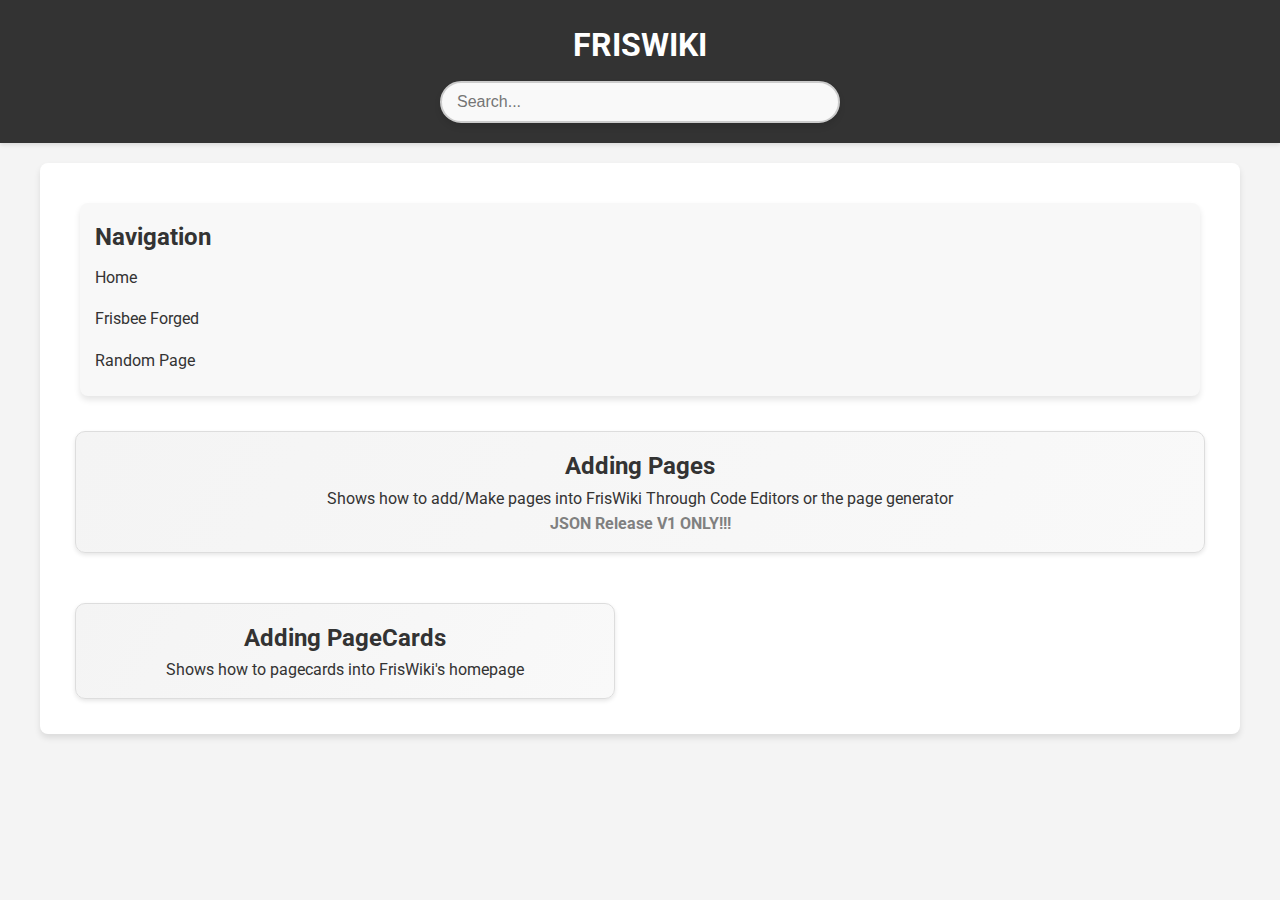
<file: index.html>
<!DOCTYPE html>
<html lang="en">
<head>
  <meta charset="UTF-8">
  <meta name="viewport" content="width=device-width, initial-scale=1.0">
  <title>Friswiki</title>
  <link rel="stylesheet" href="styles/style.css">
  <link rel="stylesheet" href="styles/light.css">
  <link rel="stylesheet" href="styles/dark.css">
  <link rel="stylesheet" href="styles/retro.css">
  <link href="https://fonts.googleapis.com/css2?family=Roboto:wght@400;700&display=swap" rel="stylesheet">
</head>
<body>
  
  <header>
    <h1>FRISWIKI</h1>
    <input type="text" id="search-bar" placeholder="Search..." />
    <ul id="search-results"></ul>
  </header>
  <main>
    <aside id="navigation">
      <h2>Navigation</h2>
      <ul>
        <li><a href="#">Home</a></li>
        <li><a href="https://github.com/Frisbee-Forged">Frisbee Forged</a></li>
        <li><a onclick="loadRandomPage()" href="#">Random Page</a></li>
      </ul>
    </aside>

    <div class="card-container">
      <aside onclick="openPage('template.html?page=data/pages/pagestutorial.json')" class="pagecard wide">
        <h2>Adding Pages</h2>
        <p>Shows how to add/Make pages into FrisWiki Through Code Editors or the page generator</p>
        <h4 style="color: grey;">JSON Release V1 ONLY!!!</h4>
      </aside>
      <aside onclick="openPage('template.html?page=data/pages/pagecardtutorial.json')" class="pagecard short">
        <h2>Adding PageCards</h2>
        <p>Shows how to pagecards into FrisWiki's homepage </p>
      </aside>
    </div>
  </main>         

<!--  <script src="https://cdn.jsdelivr.net/npm/marked@4.0.10/lib/marked.min.js"></script> -->
  <script src="scripts/search.js"></script>
  <script src="scripts/app.js"></script>
</body>
</html>
</file>
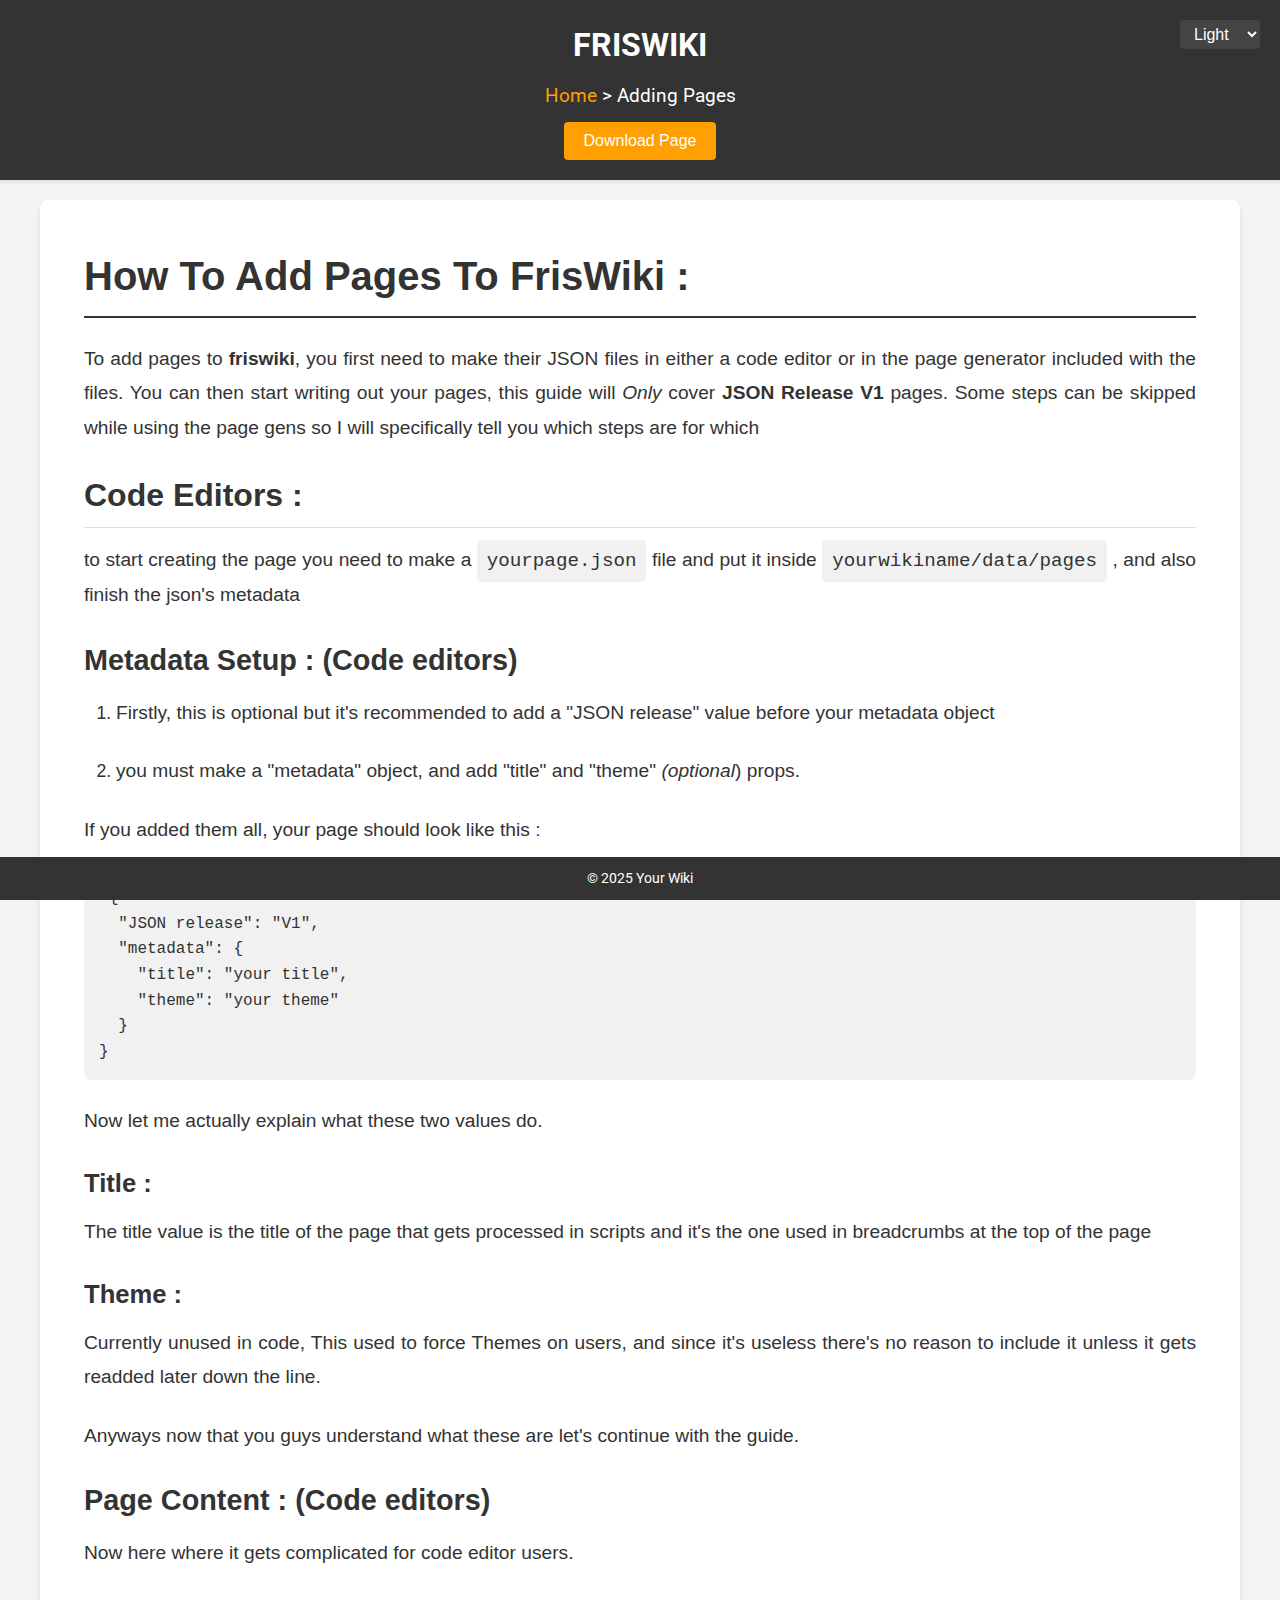
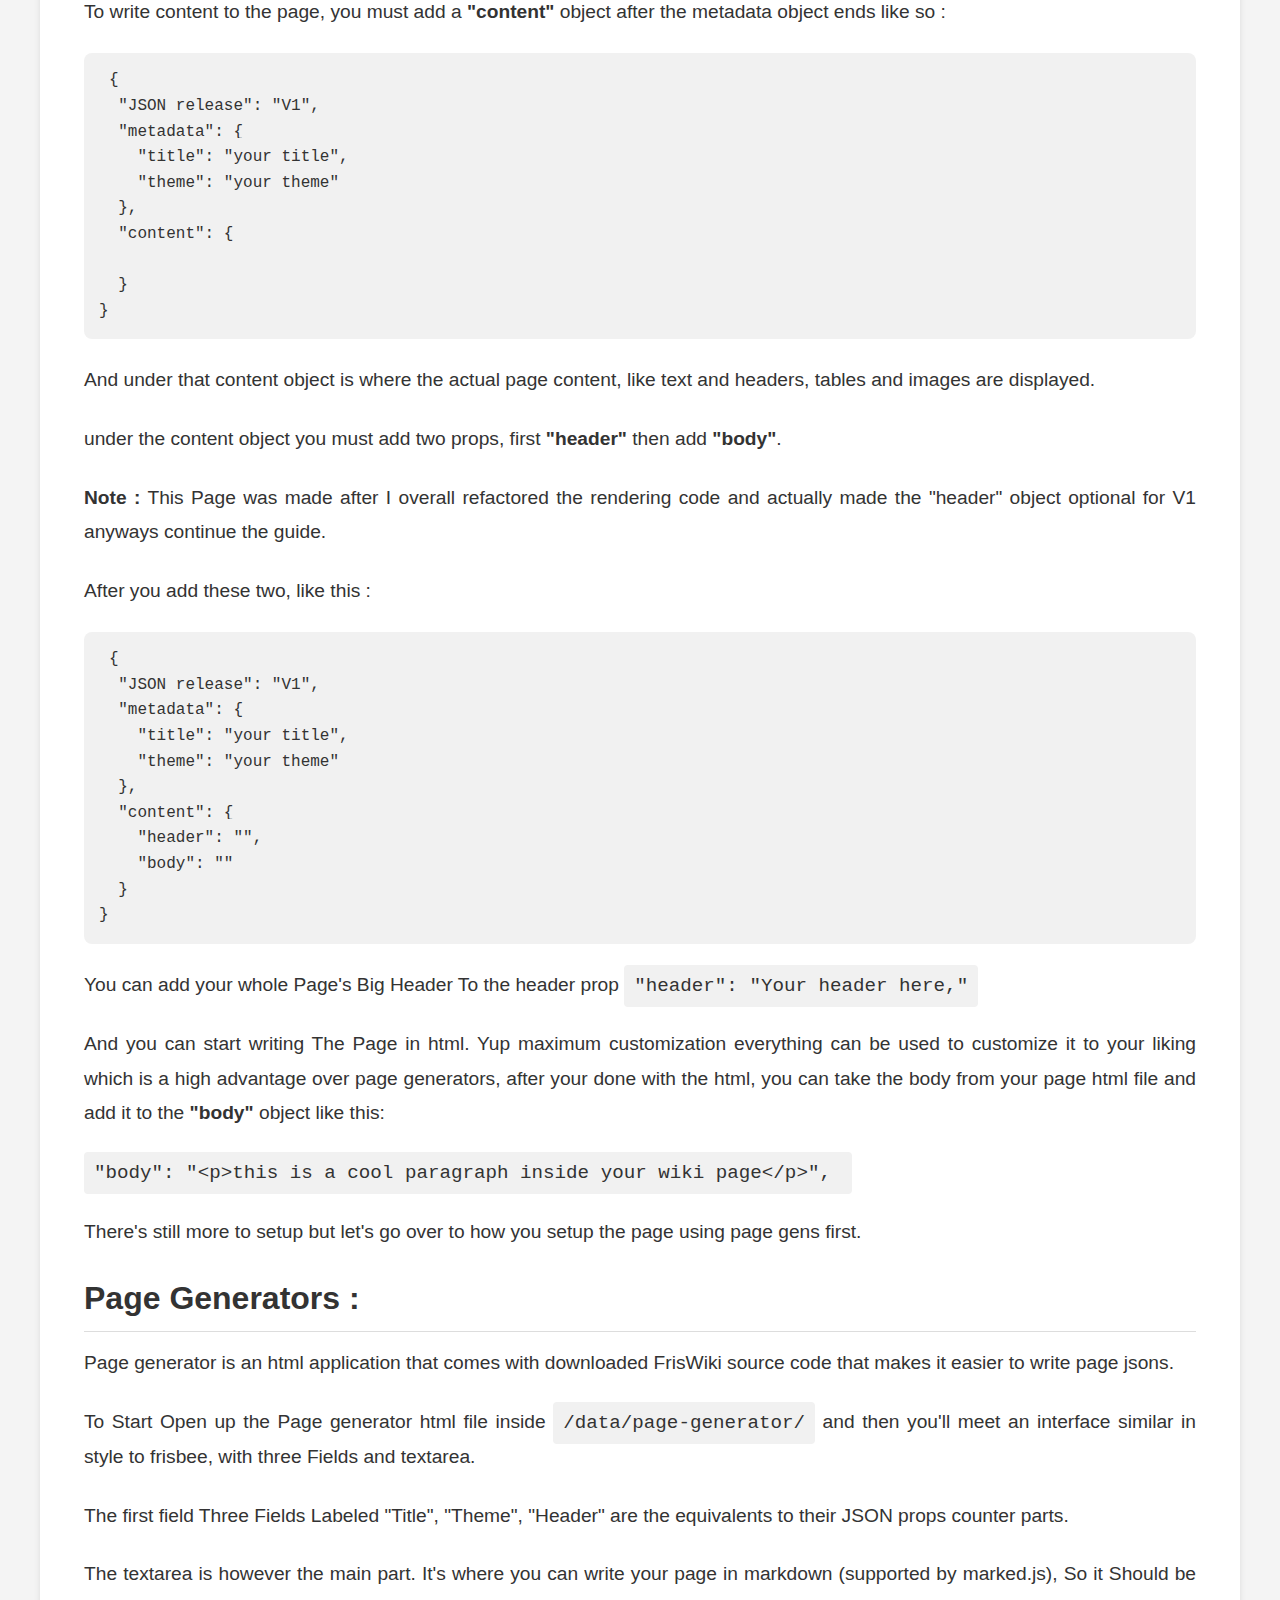
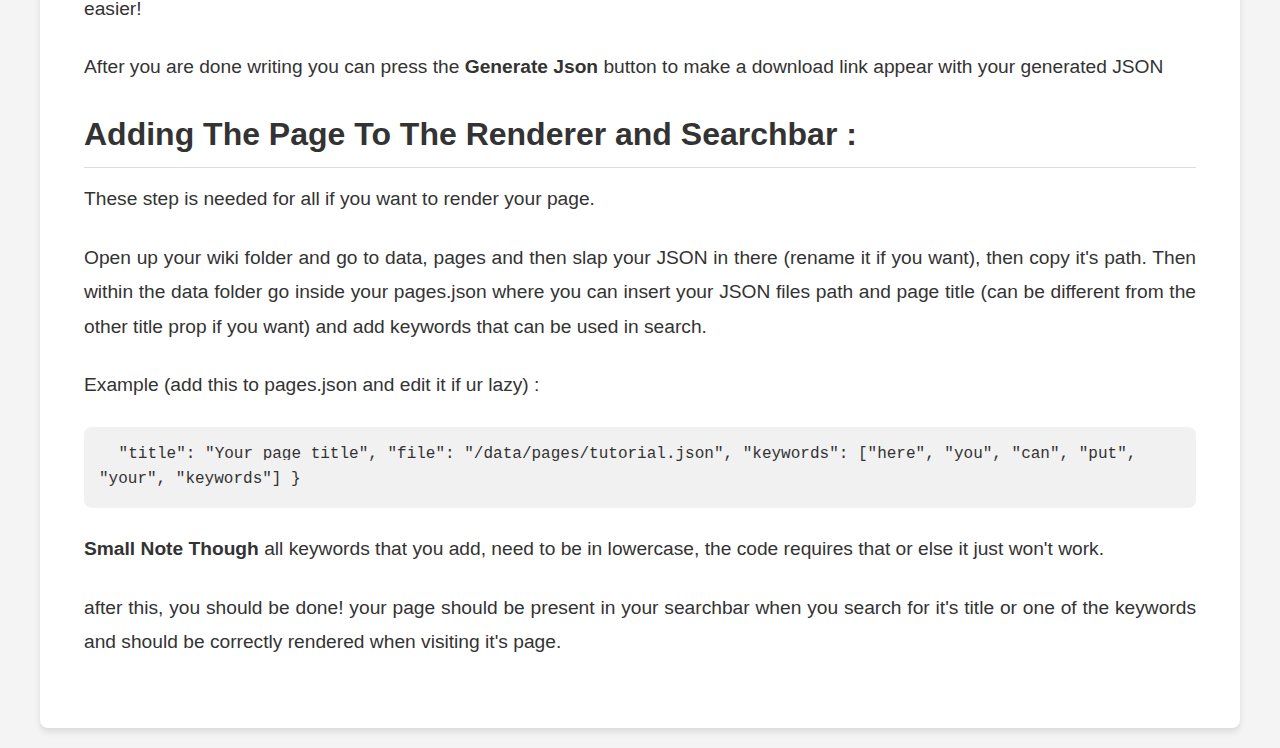
<file: template.html>
<!DOCTYPE html>
<html lang="en">
<head>
  <meta charset="UTF-8">
  <meta name="viewport" content="width=device-width, initial-scale=1.0">
  <title>Wiki Page</title>
  <link rel="stylesheet" href="styles/style.css">
   <link rel="stylesheet" href="styles/light.css">
  <link rel="stylesheet" href="styles/dark.css">
  <link rel="stylesheet" href="styles/retro.css">
</head>
<link href="https://fonts.googleapis.com/css2?family=Roboto:wght@400;700&display=swap" rel="stylesheet">
<body>
  <header>
    <div id="logo">
      <h1>FRISWIKI</h1>
    </div>
    <!-- Breadcrumbs -->
    <div id="breadcrumbs"></div>
    
    <!-- Theme Selector -->
    <select id="theme-selector" onchange="changeTheme(this.value)">
    </select>
    <button id="download" onclick="pageDownload()">Download Page</button>
  </header>

  <main>
    <!-- Content will be rendered here -->
     <article>
    <div id="content"></div>
    </article>
  </main>

  <footer>
    <p>© 2025 Your Wiki</p>
  </footer>

  <!-- Scripts -->
<!-- <script src="https://cdn.jsdelivr.net/npm/marked@4.0.10/lib/marked.min.js"></script> -->
  <script src="scripts/themes.js"></script>
  <script src="scripts/app.js"></script>
</body>
</html>
</file>
<file: styles/light.css>
/* Light Theme */
body.light {
  background-color: #f4f4f4;
  color: #333;
}

body.light main {
  background-color: #fff;
}

body.light pre, body.light code {
  background-color: #F1F1F1;
  color: #333;
}

body.light a {
  color: #ff9f00;
}

body.light a:hover {
  color: #e87c00;
  text-decoration: underline;
}

body.light footer {
  background-color: #333;
}

.textimage {
  background-color: black;
}

.light tr:nth-child(even) {
  background-color: #F9F9F9;
}

.light tr:hover {
  background-color: #F1F1F1;
}
.light th {
  background-color: #F4F4F4;
}
</file>
<file: styles/dark.css>
/* Dark Theme */
body.dark {
  background-color: #181818;
  color: #fff;
}

body.dark main {
  background-color: #222;
  color: #ddd;
}

body.dark pre, body.dark code {
  background-color: #272822;
  color: #F8F8F2;
}

body.dark footer {
  background-color: #333;
}

body.dark a {
  color: #66CCFF;
}

body.dark a:hover {
  color: #33aaff;
  text-decoration: underline;
}

.dark tr:nth-child(even) {
  background-color: #2E2D2D;
}

.dark tr:hover {
  background-color: #181818;
}
.dark th {
  background-color: #272822;
}
</file>
<file: styles/retro.css>
/* Retro Theme */
body.retro {
  background-color: #2e3b4e;
  color: #ffd700;
}

body.retro main {
  background-color: #2a2f3a;
  color: #fff;
}

body.retro pre, body.retro code {
  background-color: #2b2f3a;
  color: #ffd700;
}

body.retro a {
  color: #ff9f00;
}

body.retro a:hover {
  color: #e87c00;
  text-decoration: underline;
}

body.retro footer {
  background-color: #333;
}

.retro tr:nth-child(even) {
  background-color: #2e3b4e;
}

.retro tr:hover {
  background-color: #294961;
}
.retro th {
  background-color: #2b2f3a;
}
</file>
<file: styles/style.css>
/* General Reset */
* {
  margin: 0;
  padding: 0;
  box-sizing: border-box;
}

/* Body Styling */
body {
  font-family: 'Roboto', sans-serif;
  line-height: 1.6;
  background-color: #f4f4f4;
  color: #333;
  transition: background-color 0.3s ease, color 0.3s ease;
}

/* Header Styling */
header {
  background: #333;
  color: white;
  padding: 20px;
  text-align: center;
  box-shadow: 0 2px 4px rgba(0, 0, 0, 0.1);
  position: relative;
}

header h1 {
  font-size: 2rem;
  margin-bottom: 10px;
}

header select {
  font-size: 1rem;
  padding: 5px 10px;
  background-color: #444;
  color: white;
  border: none;
  border-radius: 4px;
  cursor: pointer;
  position: absolute;
  top: 20px;
  right: 20px;
}

header select:focus {
  outline: none;
}


/* Breadcrumbs Styling */
#breadcrumbs {
  margin-bottom: 10px;
  font-size: 1.2rem;
}

#breadcrumbs a {
  color: #ff9f00;
  text-decoration: none;
}

#breadcrumbs a:hover {
  text-decoration: underline;
}

/* Main Content */
main {
  display: block;
  flex-direction: row;
  max-width: 1200px;
  margin: 20px auto;
  padding: 20px;
  background-color: #fff;
  border-radius: 8px;
  box-shadow: 0 4px 6px rgba(0, 0, 0, 0.1);
}

/* Sidebar */
aside {
  background-color: #f8f8f8;
  padding: 15px;
  border-radius: 8px;
  box-shadow: 0 4px 6px rgba(0, 0, 0, 0.1);
  margin: 20px;
}

aside ul {
  list-style: none;
}

aside ul li {
  padding: 8px 0;
}

aside ul li a {
  color: #333;
  text-decoration: none;
  transition: color 0.3s ease;
}

aside ul li a:hover {
  color: #ff9f00;
}

/* Main Content Area */
article {
  flex: 1;
  padding: 1.5rem;
  font-family: 'Arial', sans-serif;
  color: inherit;
}

/* Headings */
article h1 {
  font-size: 2.5rem;
  margin-bottom: 1rem;
  padding-bottom: 0.5rem;
  border-bottom: 2px solid currentColor;
}

article h2 {
  font-size: 2rem;
  margin-bottom: 0.9rem;
  padding-bottom: 0.4rem;
  border-bottom: 1px solid #ddd;
}

article h3 {
  font-size: 1.8rem;
  margin-bottom: 0.8rem;
}

article h4 {
  font-size: 1.6rem;
  margin-bottom: 0.7rem;
}

article h5 {
  font-size: 1.4rem;
  margin-bottom: 0.6rem;
  font-weight: bold;
}

article h6 {
  font-size: 1.2rem;
  margin-bottom: 0.5rem;
  font-weight: 600;
}

/* Paragraphs */
article p {
  font-size: 1.2rem;
  line-height: 1.8;
  margin-bottom: 1.5rem;
  text-align: justify;
}

/* Blockquotes */
article blockquote {
  font-style: italic;
  margin: 2rem 0;
  padding: 1rem 1.5rem;
  border-left: 6px solid #007bff;
  background-color: #f3f4f6;
  color: inherit;
  border-radius: 5px;
  box-shadow: 0 2px 4px rgba(0, 0, 0, 0.1);
}

/* Lists */
article ul {
  list-style-type: disc;
  padding-left: 2rem;
  margin-bottom: 1.5rem;
}

article ul li {
  margin-bottom: 0.7rem;
  font-size: 1.1rem;
}

article ol {
  list-style-type: decimal;
  padding-left: 2rem;
  margin-bottom: 1.5rem;
}

article ol li {
  margin-bottom: 0.7rem;
  font-size: 1.1rem;
}

/* Images */
article img {
  max-width: 100%;
  height: auto;
  display: block;
  margin: 2rem auto;
  border-radius: 12px;
  box-shadow: 0 4px 6px rgba(0, 0, 0, 0.1);
}

/* Horizontal Rules */
article hr {
  border: 0;
  height: 2px;
  background-color: #ccc;
  margin: 2rem 0;
  opacity: 0.7;
}

/* Links */
article a {
  text-decoration: none;
  transition: color 0.2s;
}

article a:hover {
  text-decoration: underline;
}

/* Buttons */
article button {
  display: inline-block;
  padding: 0.7rem 1.5rem;
  font-size: 1rem;
  color: #fff;
  background-color: #007bff;
  border: none;
  border-radius: 6px;
  cursor: pointer;
  margin-bottom: 1.5rem;
  transition: background-color 0.3s, transform 0.2s;
}

article button:hover {
  transform: scale(1.05);
}

/* Figures and Captions */
article figure {
  margin: 2.5rem 0;
  text-align: center;
}

article figure img {
  max-width: 100%;
  height: auto;
  border-radius: 12px;
  box-shadow: 0 4px 6px rgba(0, 0, 0, 0.1);
}

article figcaption {
  font-size: 1rem;
  color: inherit;
  margin-top: 0.5rem;
  font-style: italic;
}

/* Nested Lists */
article ul ul,
article ol ol {
  list-style-type: circle;
  margin-top: 0.5rem;
  margin-bottom: 0.5rem;
}

/* Highlights for Important Text */
article strong,
article b {
  font-weight: bold;
}

article em,
article i {
  font-style: italic;
}

/* Alerts or Notes */
article .alert {
  padding: 1rem;
  margin: 1.5rem 0;
  border: 1px solid #007bff;
  border-left-width: 6px;
  border-radius: 6px;
  background-color: #f3f4f6;
}

article .alert.info {
  border-color: #17a2b8;
  background-color: #e3f7fc;
}

article .alert.warning {
  border-color: #ffc107;
  background-color: #fff8e1;
}

article .alert.error {
  border-color: #dc3545;
  background-color: #fdecea;
}
/* Code Block Styling */
pre, code {
  padding: 10px;
  border-radius: 4px;
  font-family: 'Courier New', Courier, monospace;
  word-wrap: break-word;
  overflow-x: auto;
  white-space: pre-wrap;
}

pre {
  background-color: #272822;
  color: #f8f8f2;
  padding: 15px;
  border-radius: 8px;
  font-size: 1rem;
  margin-bottom: 1.5rem;
}

/* Table Styling */
table {
  width: 100%;
  border-collapse: collapse;
  margin-bottom: 1.5rem;
}

table, th, td {
  border: 1px solid #ddd;
}

th, td {
  padding: 12px;
  text-align: left;
}

th {
  font-weight: bold;
}

/* Button Styling */
button {
  background-color: #FF9F00;
  color: white;
  padding: 10px 20px;
  border: none;
  border-radius: 4px;
  cursor: pointer;
  font-size: 1rem;
  transition: background-color 0.3s ease;
}

button:hover {
  background-color: #e87c00;
}

button:focus {
  outline: none;
}

/* Footer Styling */
footer {
  background: #333;
  color: white;
  text-align: center;
  padding: 10px;
  position: fixed;
  bottom: 0;
  width: 100%;
  font-size: 0.9rem;
}

/* Links Styling */
a {
  color: #FF9F00;
  text-decoration: none;
  transition: color 0.3s ease;
}

a:hover {
  color: #e87c00;
}

/* Smooth Transitions for Theme Changes */
body {
  transition: background-color 0.3s ease, color 0.3s ease;
}

/* Responsive Design for Smaller Screens */
@media (max-width: 768px) {
  main {
    flex-direction: column;
  }

  aside {
    width: 100%;
    margin-right: 0;
    margin-bottom: 20px;
  }

  article {
    flex: 1;
  }

  header h1 {
    font-size: 1.5rem;
  }
}


.cardimage {
  padding: 10px;
  border: 2px #DBDBDB solid;
  border-radius: 10px;
  width: 100%;
  height: 100%;
}

/* Card Styling */
.pagecard {
  background: linear-gradient(120deg, #f4f4f4, #f9f9f9);
  padding: 15px;
  margin: 15px;
  border: 1px solid #ddd;
  border-radius: 10px;
  text-align: center;
  box-shadow: 0 2px 4px rgba(0, 0, 0, 0.1);
  transition: transform 0.3s ease, box-shadow 0.3s ease, background-size 0.4s ease;
  background-size: 100% 100%;
}

.pagecard:hover {
  background: linear-gradient(120deg, #ff9f00, #ffcc00);
  background-size: 150% 150%; /* Expanding gradient */
  transform: scale(1.05); /* Slight zoom */
  box-shadow: 0 4px 8px rgba(255, 159, 0, 0.4), inset 0 0 10px rgba(255, 200, 0, 0.4);
}

/* Card Container */
.card-container {
  display: grid;
  grid-template-columns: repeat(2, 1fr);
  grid-auto-rows: auto;
  gap: 20px;
}

@media (max-width: 768px) {
  .card-container {
    grid-template-columns: repeat(1, 1fr);
  }
}

.wide {
  grid-column: span 2;
}

.short {
  grid-column: span 1;
  gap: 5px;
}

#search-bar {
  width: 100%;
  max-width: 400px;
  padding: 10px 15px;
  font-size: 16px;
  border: 2px solid #ccc;
  border-radius: 25px;
  outline: none;
  background-color: #f9f9f9;
  transition: all 0.3s ease-in-out;
  color: #333;
  box-shadow: 0 4px 6px rgba(0, 0, 0, 0.1);
}

#search-bar:focus {
  border-color: #007BFF;
  box-shadow: 0 4px 8px rgba(0, 123, 255, 0.2);
  background-color: #ffffff;
}

#search-results {
  list-style: none;
  padding: 15px;
  margin: 15px auto;
  width: 100%;
  max-width: 400px;
  min-height: 50px;
  border: 1px solid #ccc;
  border-radius: 10px;
  background-color: #fff;
  box-shadow: 0 4px 6px rgba(0, 0, 0, 0.1);
  overflow: hidden;
  display: none;
  position: absolute;
  left: 50%;
  transform: translateX(-50%);
  text-justify: center;
  transition: all 0.3s ease-in-out;
}

#search-results:hover {
  border-color: #007BFF;
}

#search-results li {
  border: 1px solid #ccc;
  border-radius: 10px;
  padding: 10px;
  margin: 10px;
}
</file>
